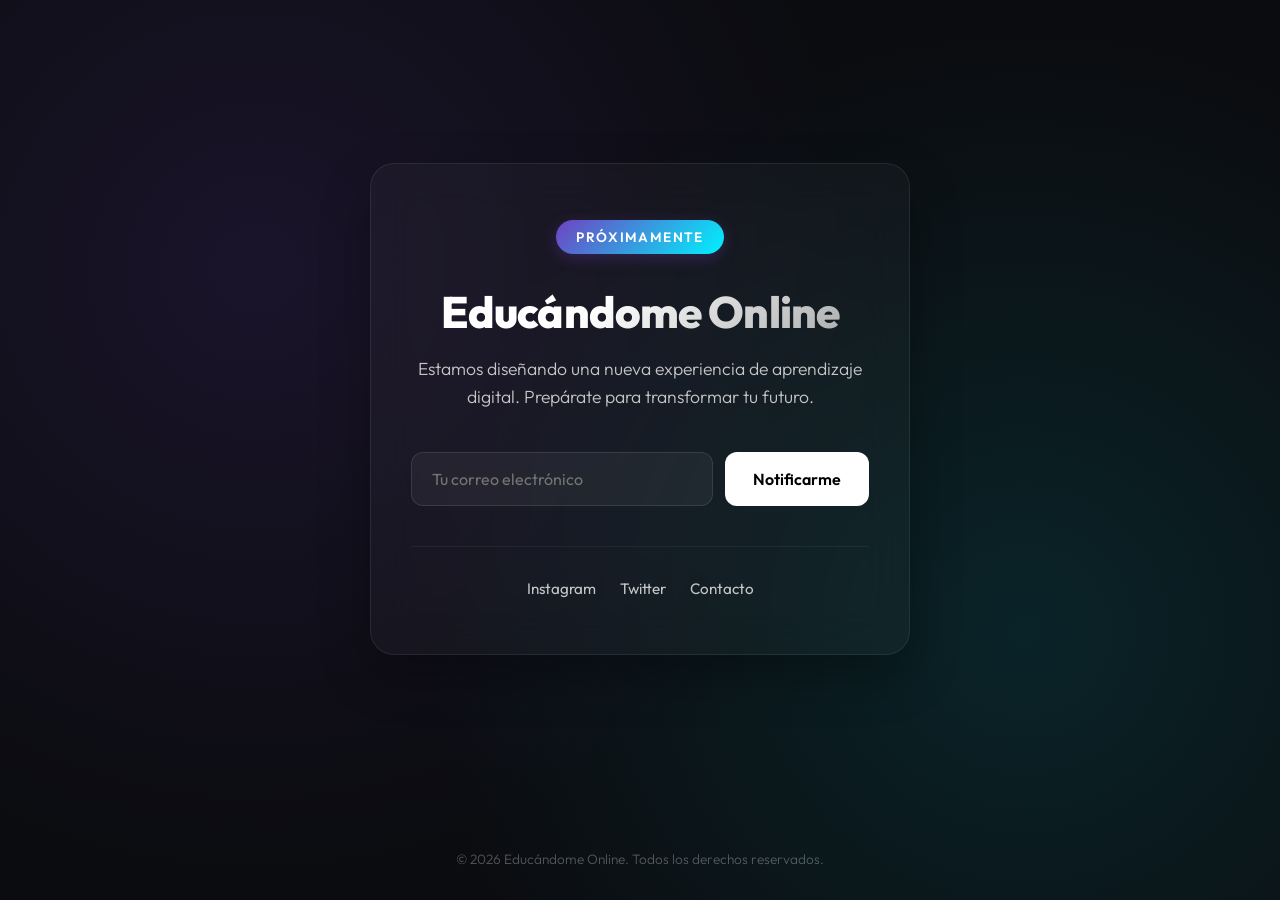
<file: index.html>
<!DOCTYPE html>
<html lang="es">
<head>
  <meta charset="UTF-8">
  <meta name="viewport" content="width=device-width, initial-scale=1.0">
  <meta name="description" content="Educándome Online - Estamos preparando algo increíble para ti. Próximamente.">
  <title>Educándome Online | Próximamente</title>
  <link rel="preconnect" href="https://fonts.googleapis.com">
  <link rel="preconnect" href="https://fonts.gstatic.com" crossorigin>
  <link href="https://fonts.googleapis.com/css2?family=Outfit:wght@300;400;600;800&display=swap" rel="stylesheet">
  <link rel="stylesheet" href="styles.css">
</head>
<body>
  <div class="background-glow"></div>
  
  <main class="container">
    <div class="card" id="coming-soon-card">
      <div class="badge">Próximamente</div>
      <h1 class="title">Educándome Online</h1>
      <p class="subtitle">Estamos diseñando una nueva experiencia de aprendizaje digital. Prepárate para transformar tu futuro.</p>
      
      <form class="subscribe-form" id="subscribe-form" onsubmit="event.preventDefault(); alert('¡Gracias por tu interés! Te avisaremos pronto.');">
        <input type="email" placeholder="Tu correo electrónico" required aria-label="Correo electrónico" id="email-input">
        <button type="submit" id="submit-button">Notificarme</button>
      </form>
      
      <div class="social-links">
        <a href="#" aria-label="Instagram" class="social-link">Instagram</a>
        <a href="#" aria-label="Twitter" class="social-link">Twitter</a>
        <a href="#" aria-label="Contacto" class="social-link">Contacto</a>
      </div>
    </div>
  </main>

  <footer class="footer">
    <p>&copy; 2026 Educándome Online. Todos los derechos reservados.</p>
  </footer>
</body>
</html>
</file>
<file: styles.css>
/* Base Reset & Variables */
:root {
  --bg-color: #0b0c10;
  --text-primary: #ffffff;
  --text-secondary: #c5c6c7;
  --accent-primary: #6f42c1;
  --accent-secondary: #00f2fe;
  --card-bg: rgba(255, 255, 255, 0.03);
  --card-border: rgba(255, 255, 255, 0.08);
  --font-sans: 'Outfit', -apple-system, BlinkMacSystemFont, "Segoe UI", Roboto, sans-serif;
  --transition-smooth: all 0.4s cubic-bezier(0.16, 1, 0.3, 1);
}

* {
  box-sizing: border-box;
  margin: 0;
  padding: 0;
}

body {
  background-color: var(--bg-color);
  color: var(--text-primary);
  font-family: var(--font-sans);
  min-height: 100vh;
  display: flex;
  flex-direction: column;
  justify-content: space-between;
  align-items: center;
  overflow-x: hidden;
  position: relative;
}

/* Background Glow Animation */
.background-glow {
  position: absolute;
  top: 0;
  left: 0;
  right: 0;
  bottom: 0;
  background: 
    radial-gradient(circle at 20% 30%, rgba(111, 66, 193, 0.15) 0%, transparent 50%),
    radial-gradient(circle at 80% 70%, rgba(0, 242, 254, 0.1) 0%, transparent 50%);
  z-index: 1;
  pointer-events: none;
  animation: pulse-glow 10s ease-in-out infinite alternate;
}

@keyframes pulse-glow {
  0% {
    opacity: 0.8;
    transform: scale(1);
  }
  100% {
    opacity: 1;
    transform: scale(1.05);
  }
}

/* Container & Layout */
.container {
  flex: 1;
  display: flex;
  justify-content: center;
  align-items: center;
  padding: 2rem;
  z-index: 2;
  width: 100%;
  max-width: 1200px;
}

/* Glassmorphism Card */
.card {
  background: var(--card-bg);
  border: 1px solid var(--card-border);
  backdrop-filter: blur(20px);
  -webkit-backdrop-filter: blur(20px);
  border-radius: 24px;
  padding: 3.5rem 2.5rem;
  max-width: 540px;
  width: 100%;
  text-align: center;
  box-shadow: 0 20px 50px rgba(0, 0, 0, 0.3);
  transform: translateY(0);
  transition: var(--transition-smooth);
}

.card:hover {
  transform: translateY(-5px);
  border-color: rgba(255, 255, 255, 0.15);
  box-shadow: 0 30px 60px rgba(0, 242, 254, 0.05);
}

/* Badge */
.badge {
  display: inline-block;
  background: linear-gradient(135deg, var(--accent-primary), var(--accent-secondary));
  color: #fff;
  font-size: 0.85rem;
  font-weight: 600;
  text-transform: uppercase;
  letter-spacing: 0.1em;
  padding: 0.5rem 1.25rem;
  border-radius: 50px;
  margin-bottom: 2rem;
  box-shadow: 0 4px 15px rgba(111, 66, 193, 0.3);
}

/* Typography */
.title {
  font-size: 2.75rem;
  font-weight: 800;
  line-height: 1.2;
  margin-bottom: 1rem;
  background: linear-gradient(135deg, #ffffff 40%, #a5a6a7 100%);
  -webkit-background-clip: text;
  -webkit-text-fill-color: transparent;
  letter-spacing: -0.02em;
}

.subtitle {
  font-size: 1.1rem;
  color: var(--text-secondary);
  line-height: 1.6;
  margin-bottom: 2.5rem;
  font-weight: 300;
}

/* Form Styling */
.subscribe-form {
  display: flex;
  gap: 0.75rem;
  margin-bottom: 2.5rem;
  width: 100%;
}

.subscribe-form input {
  flex: 1;
  background: rgba(255, 255, 255, 0.05);
  border: 1px solid rgba(255, 255, 255, 0.1);
  border-radius: 12px;
  padding: 1rem 1.25rem;
  color: #fff;
  font-family: var(--font-sans);
  font-size: 1rem;
  outline: none;
  transition: var(--transition-smooth);
}

.subscribe-form input:focus {
  border-color: var(--accent-secondary);
  background: rgba(255, 255, 255, 0.08);
  box-shadow: 0 0 15px rgba(0, 242, 254, 0.25);
}

.subscribe-form button {
  background: #ffffff;
  color: #000000;
  border: none;
  border-radius: 12px;
  padding: 1rem 1.75rem;
  font-family: var(--font-sans);
  font-weight: 600;
  font-size: 1rem;
  cursor: pointer;
  transition: var(--transition-smooth);
}

.subscribe-form button:hover {
  background: var(--accent-secondary);
  color: #000000;
  box-shadow: 0 0 20px rgba(0, 242, 254, 0.4);
  transform: scale(1.02);
}

.subscribe-form button:active {
  transform: scale(0.98);
}

/* Social Links */
.social-links {
  display: flex;
  justify-content: center;
  gap: 1.5rem;
  border-top: 1px solid rgba(255, 255, 255, 0.05);
  padding-top: 2rem;
}

.social-link {
  color: var(--text-secondary);
  text-decoration: none;
  font-size: 0.95rem;
  font-weight: 400;
  transition: var(--transition-smooth);
}

.social-link:hover {
  color: var(--accent-secondary);
  transform: translateY(-2px);
}

/* Footer */
.footer {
  width: 100%;
  text-align: center;
  padding: 2rem;
  color: rgba(255, 255, 255, 0.3);
  font-size: 0.85rem;
  z-index: 2;
  font-weight: 300;
}

/* Responsive */
@media (max-width: 600px) {
  .card {
    padding: 2.5rem 1.5rem;
  }
  
  .title {
    font-size: 2.2rem;
  }
  
  .subscribe-form {
    flex-direction: column;
  }
  
  .subscribe-form button {
    width: 100%;
  }
}
</file>
